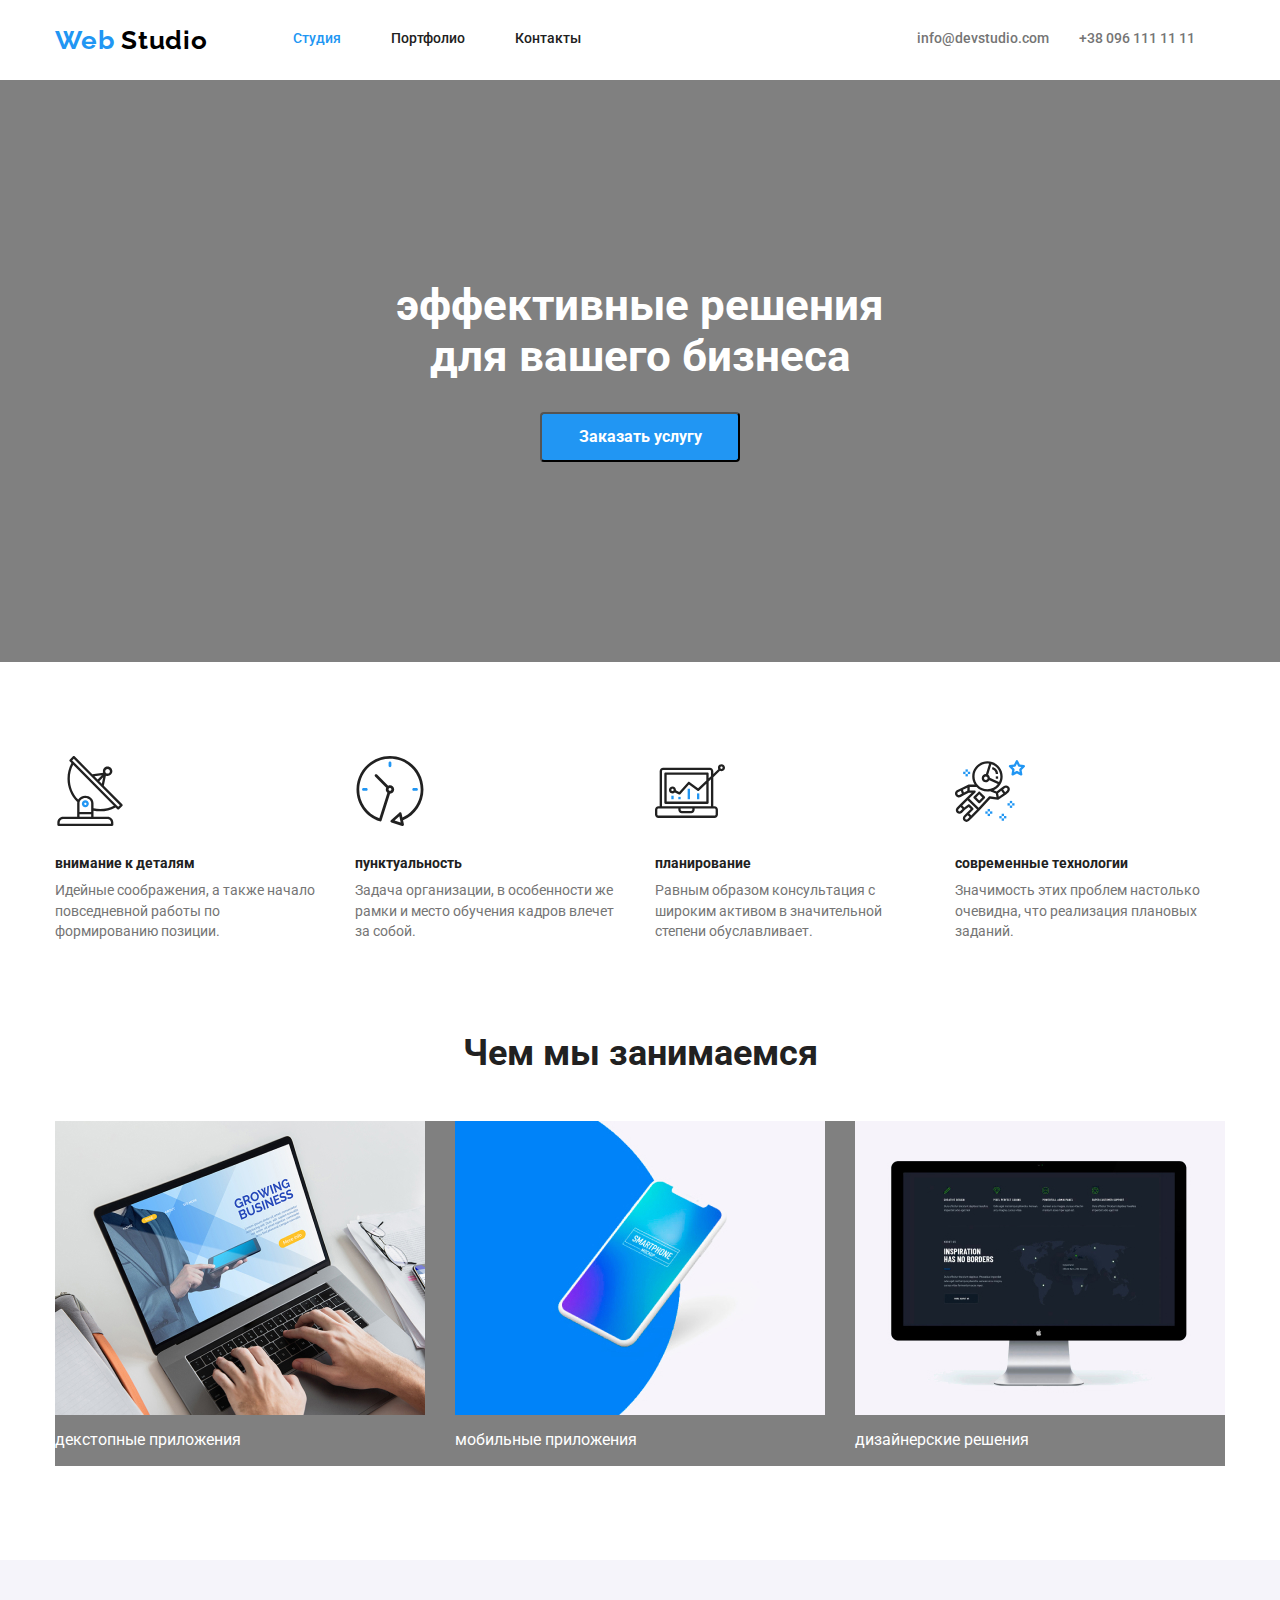
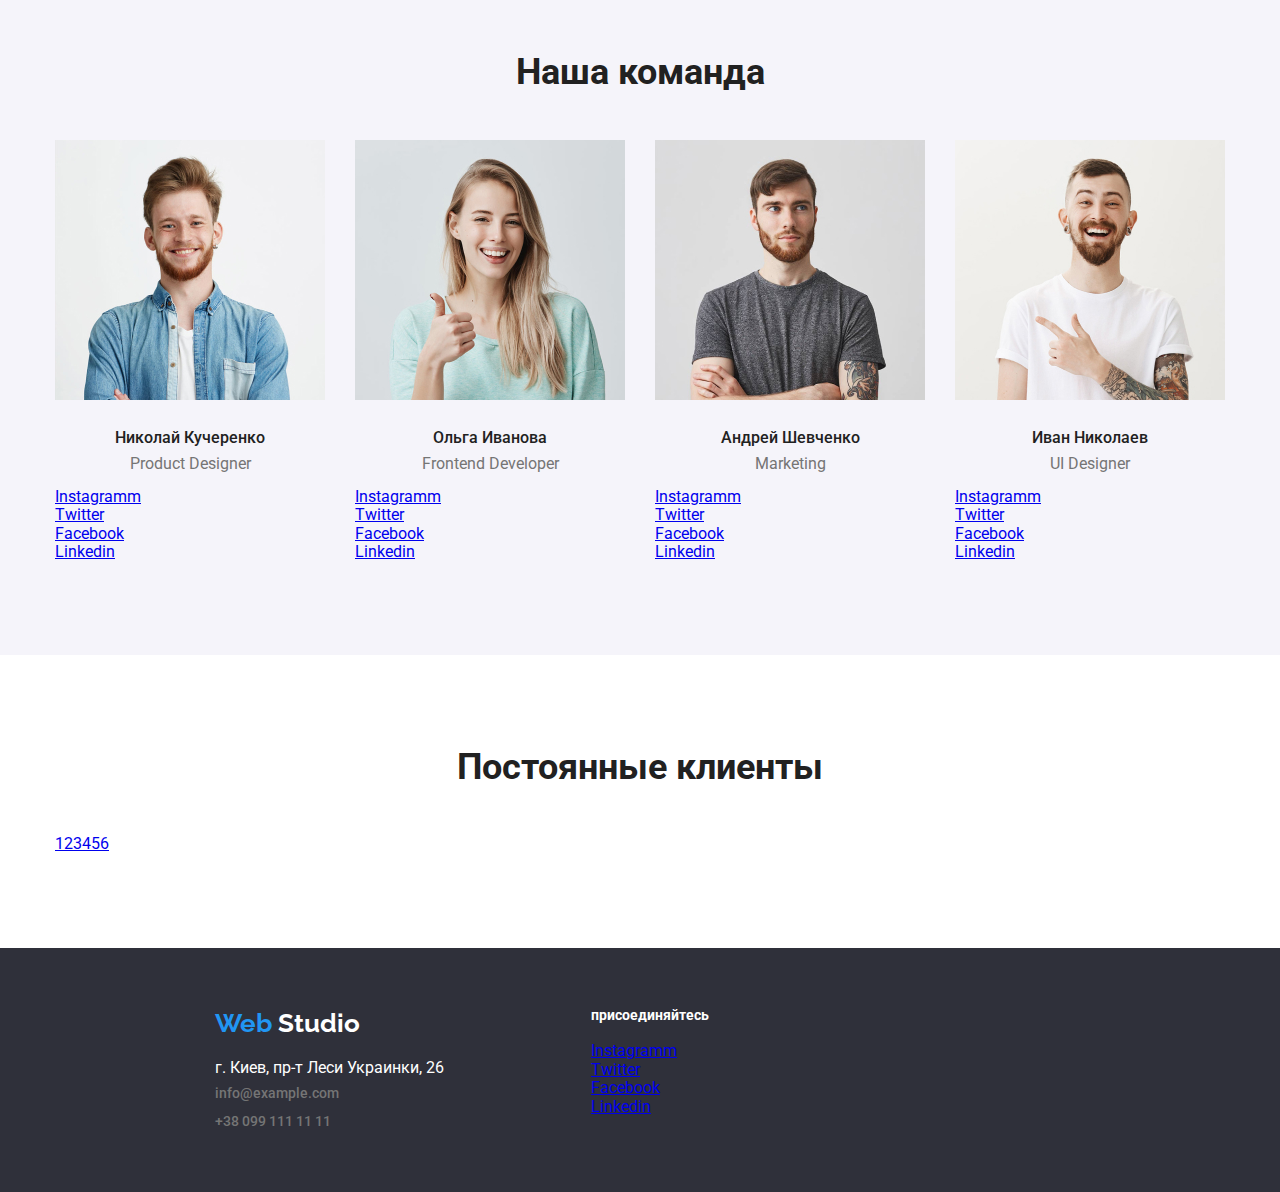
<file: index.html>
<!DOCTYPE html>
<html lang="ru">
  <head>
    <meta charset="UTF-8" />
    <meta name="viewport" content="width=device-width, initial-scale=1.0" />
    <title>Web Studio</title>
    <link
      href="https://fonts.googleapis.com/css2?family=Raleway:wght@700&family=Roboto:wght@400;500;700&display=swap"
      rel="stylesheet"
    />
    <link rel="stylesheet" href="./css/normalize.css" />
    <link rel="stylesheet" href="./css/styles.css" />
  </head>

  <body>
    <header>
      <div class="header-container">
        <a href="./index.html" class="logo">
          <span class="part-of-logo">Web </span> Studio
        </a>
        <nav>
          <ul class="site-nav list">
            <li class="item">
              <a href="./index.html" class="site-nav-link current">Студия</a>
            </li>
            <li class="item">
              <a href="./portfolio.html" class="site-nav-link">Портфолио</a>
            </li>
            <li class="item">
              <a href="#" class="site-nav-link">Контакты</a>
            </li>
          </ul>
        </nav>
        <ul class="list contacts-list">
          <li>
            <a class="contacts-link" href="info@devstudio.com"
              >info@devstudio.com</a
            >
          </li>
          <li>
            <a class="contacts-link" href="tel:+380961111111"
              >+38 096 111 11 11</a
            >
          </li>
        </ul>
      </div>
    </header>

    <main>
      <div class="hero">
        <section>
          <h1 class="hero-title">
            эффективные решения <br />
            для вашего бизнеса
          </h1>
          <button class="button">Заказать услугу</button>
        </section>
      </div>

      <section class="container">
        <h2 class="visually-hidden">преимущества</h2>
        <ul class="advantages-list">
          <li class="advantages-list-items list">
            <img src="./images/antenna.svg" alt="антенна" />
            <h3 class="advantages-title">внимание к деталям</h3>
            <p class="descriptions">
              Идейные соображения, а также начало повседневной работы по
              формированию позиции.
            </p>
          </li>
          <li class="advantages-list-items list">
            <img src="./images/clock.svg" alt="часики" />
            <h3 class="advantages-title">пунктуальность</h3>
            <p class="descriptions">
              Задача организации, в особенности же рамки и место обучения кадров
              влечет за собой.
            </p>
          </li>
          <li class="advantages-list-items list">
            <img src="./images/diagram.svg" alt="диаграмма" />
            <h3 class="advantages-title">планирование</h3>
            <p class="descriptions">
              Равным образом консультация с широким активом в значительной
              степени обуславливает.
            </p>
          </li>
          <li class="advantages-list-items list">
            <img src="./images/astronaut.svg" alt="космонавт" />
            <h3 class="advantages-title">современные технологии</h3>
            <p class="descriptions">
              Значимость этих проблем настолько очевидна, что реализация
              плановых заданий.
            </p>
          </li>
        </ul>
      </section>

      <section class="container">
        <h2 class="section-title">Чем мы занимаемся</h2>
        <ul class="list what-we-do-list">
          <li class="what-we-do-items">
            <img
              src="./images/ноутбук.jpg"
              alt="ноутбук"
              height="294"
              width="370"
            />
            <p class="variants">декстопные приложения</p>
          </li>
          <li class="what-we-do-items">
            <img
              src="./images/cellphone.jpg"
              alt="мобильный телефон"
              height="294"
              width="370"
            />
            <p class="variants">мобильные приложения</p>
          </li>
          <li class="what-we-do-items">
            <img
              src="./images/img4.jpg"
              alt="монитор"
              height="294"
              width="370"
            />
            <p class="variants">дизайнерские решения</p>
          </li>
        </ul>
      </section>

      <section>
        <div class="team-container">
          <h2 class="section-title team">Наша команда</h2>
          <ul class="list team-list">
            <li class="team-list-item">
              <img
                src="./images/Николай.jpg"
                alt="Николай"
                height="260"
                width="270"
              />
              <h3 class="names-item">Николай Кучеренко</h3>
              <p class="jobs">Product Designer</p>
              <ul class="list">
                <li>
                  <a href="#"><span>Instagramm</span></a>
                </li>
                <li>
                  <a href="#"><span>Twitter</span></a>
                </li>
                <li>
                  <a href="#"><span>Facebook</span></a>
                </li>
                <li>
                  <a href="#"><span>Linkedin</span></a>
                </li>
              </ul>
            </li>

            <li class="team-list-item">
              <img
                src="./images/Ольга.jpg"
                alt="Ольга"
                height="260"
                width="270"
              />
              <h3 class="names-item">Ольга Иванова</h3>
              <p class="jobs">Frontend Developer</p>
              <ul class="list">
                <li>
                  <a href="#"><span>Instagramm</span></a>
                </li>
                <li>
                  <a href="#"><span>Twitter</span></a>
                </li>
                <li>
                  <a href="#"><span>Facebook</span></a>
                </li>
                <li>
                  <a href="#"><span>Linkedin</span></a>
                </li>
              </ul>
            </li>

            <li class="team-list-item">
              <img
                src="./images/Андрей.jpg"
                alt="Андрей"
                height="260"
                width="270"
              />
              <h3 class="names-item">Андрей Шевченко</h3>
              <p class="jobs">Marketing</p>
              <ul class="list">
                <li>
                  <a href="#"><span>Instagramm</span></a>
                </li>
                <li>
                  <a href="#"><span>Twitter</span></a>
                </li>
                <li>
                  <a href="#"><span>Facebook</span></a>
                </li>
                <li>
                  <a href="#"><span>Linkedin</span></a>
                </li>
              </ul>
            </li>

            <li class="team-list-item">
              <img
                src="./images/Иван.jpg"
                alt="Иван"
                height="260"
                width="270"
              />
              <h3 class="names-item">Иван Николаев</h3>
              <p class="jobs">UI Designer</p>
              <ul class="list">
                <li>
                  <a href="#" target="blank" rel="noopener norefferer"
                    ><span>Instagramm</span></a
                  >
                </li>
                <li>
                  <a href="#" target="blank" rel="noopener norefferer"
                    ><span>Twitter</span></a
                  >
                </li>
                <li>
                  <a href="#" target="blank" rel="noopener norefferer"
                    ><span>Facebook</span></a
                  >
                </li>
                <li>
                  <a href="#" target="blank" rel="noopener norefferer"
                    ><span>Linkedin</span></a
                  >
                </li>
              </ul>
            </li>
          </ul>
        </div>
      </section>

      <section class="container">
        <h2 class="section-title">Постоянные клиенты</h2>
        <ul class="list clients-list">
          <li><a href="#">1</a></li>
          <li><a href="#">2</a></li>
          <li><a href="#">3</a></li>
          <li><a href="#">4</a></li>
          <li><a href="#">5</a></li>
          <li><a href="#">6</a></li>
        </ul>
      </section>
    </main>

    <footer class="footer">
      <div class="contacts-footer">
        <a href="./index.html" class="logo-footer">
          <span class="part-of-logo">Web </span> Studio
        </a>

        <p class="adress">г. Киев, пр-т Леси Украинки, 26</p>

        <ul class="list contacts-footer-list">
          <li class="contacts-footer-item">
            <a href="mail" class="contacts-footer-link">info@example.com</a>
          </li>
          <li class="contacts-footer-item">
            <a href="tel:+380991111111" class="contacts-footer-link"
              >+38 099 111 11 11</a
            >
          </li>
        </ul>
      </div>

      <div class="join-us-container">
        <b class="join-us">присоединяйтесь</b>
        <ul class="list">
          <li>
            <a href="#" target="blank" rel="noopener norefferer">Instagramm</a>
          </li>
          <li>
            <a href="#" target="blank" rel="noopener norefferer">Twitter</a>
          </li>
          <li>
            <a href="#" target="blank" rel="noopener norefferer">Facebook</a>
          </li>
          <li>
            <a href="#" target="blank" rel="noopener norefferer">Linkedin</a>
          </li>
        </ul>
      </div>
    </footer>
  </body>
</html>
</file>
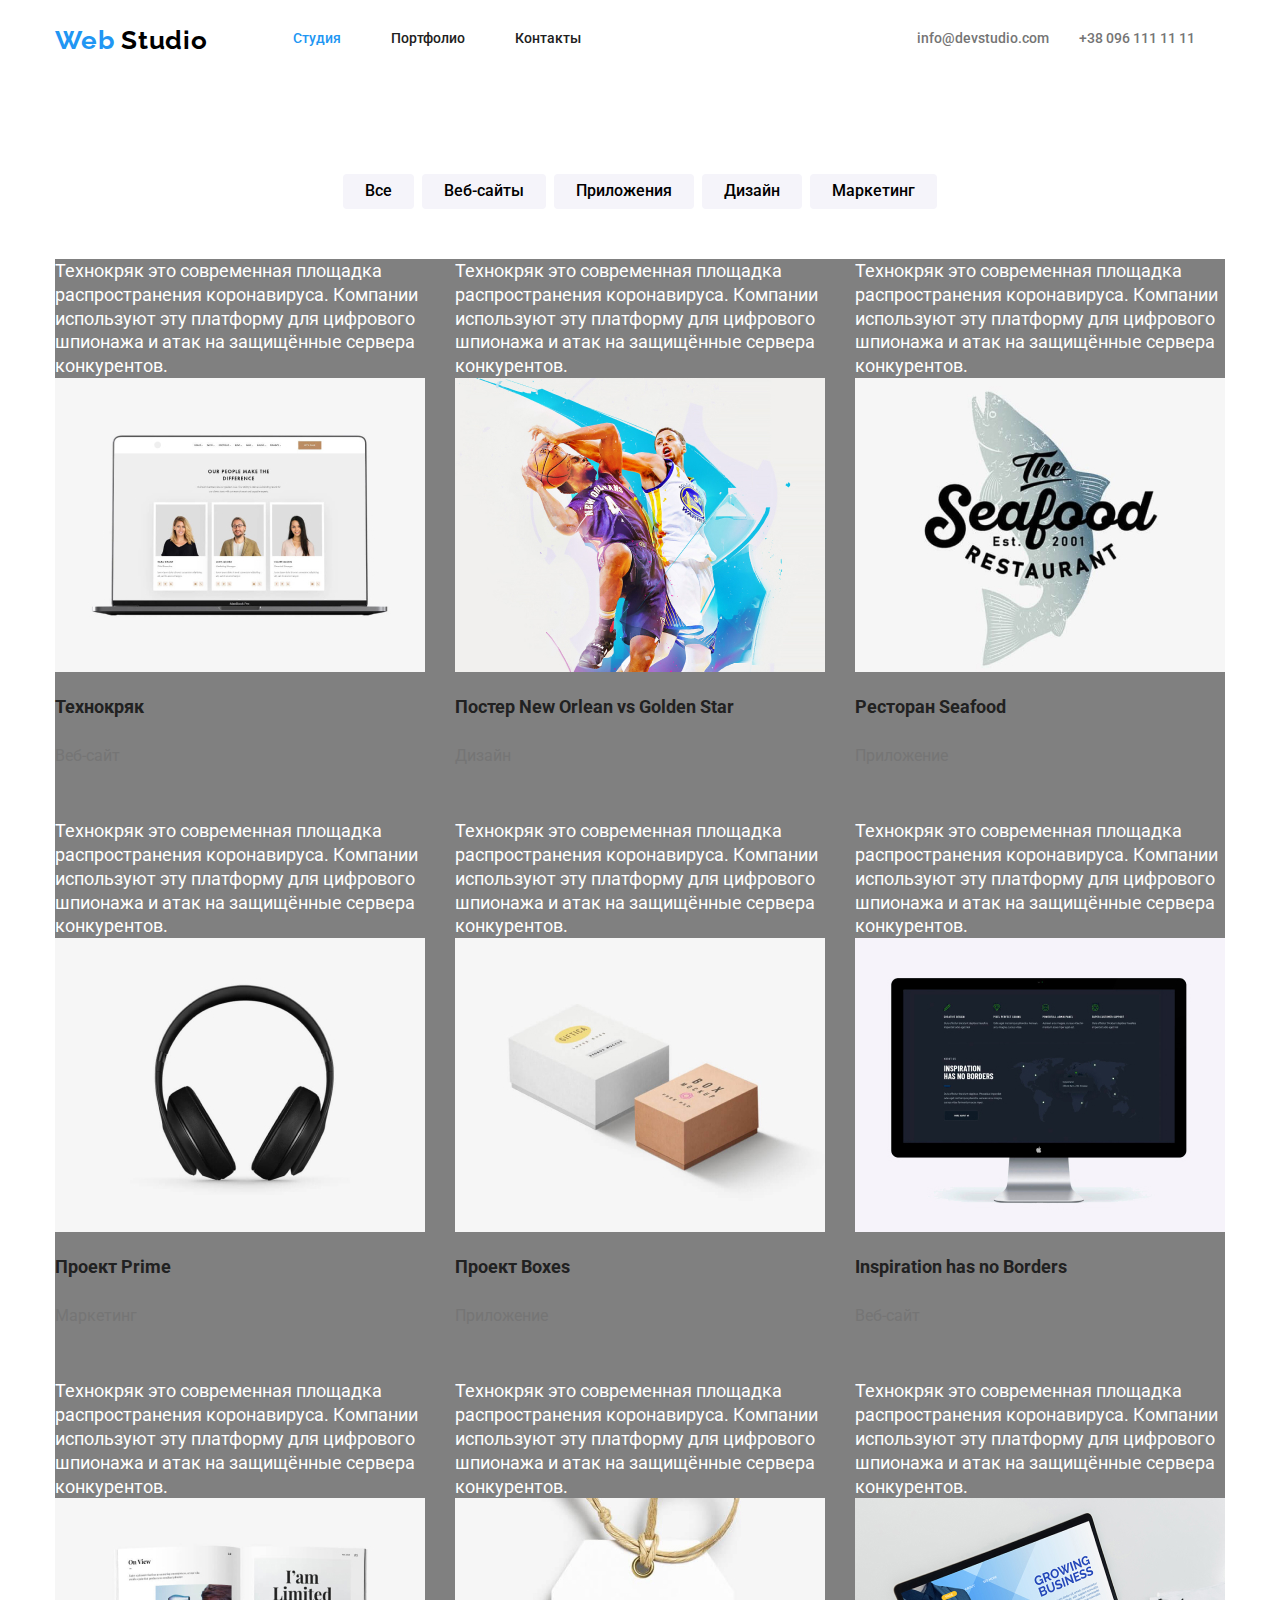
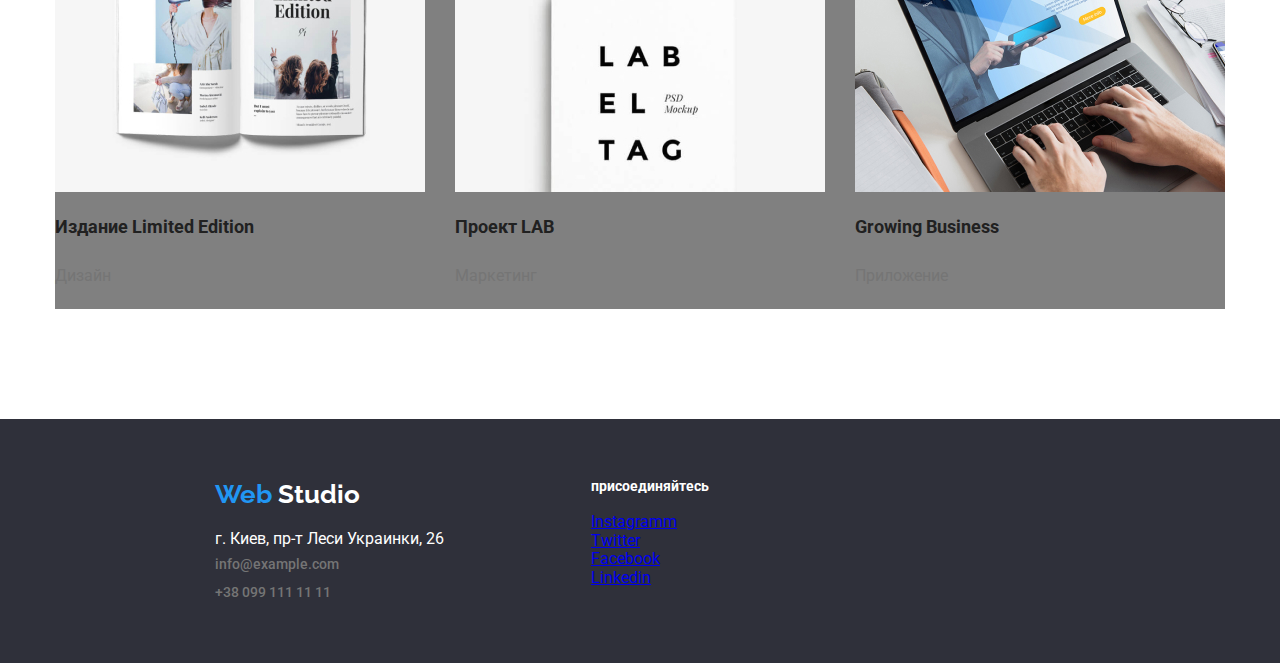
<file: portfolio.html>
<!DOCTYPE html>
<html lang="ru">
  <head>
    <meta charset="UTF-8" />
    <meta name="viewport" content="width=device-width, initial-scale=1.0" />
    <title>Портфолио</title>
    <link
      href="https://fonts.googleapis.com/css2?family=Raleway:wght@700&family=Roboto:wght@400;500;700&display=swap"
      rel="stylesheet"
    />
    <link rel="stylesheet" href="./css/normalize.css" />
    <link rel="stylesheet" href="./css/styles.css" />
  </head>

  <body class="portfolio">
    <header>
      <div class="header-container">
        <a href="./index.html" class="logo">
          <span class="part-of-logo">Web </span> Studio
        </a>
        <ul class="site-nav list">
          <li class="item">
            <a href="./index.html" class="site-nav-link current">Студия</a>
          </li>
          <li class="item">
            <a href="./portfolio.html" class="site-nav-link">Портфолио</a>
          </li>
          <li class="item">
            <a href="#" class="site-nav-link">Контакты</a>
          </li>
        </ul>
        <ul class="list contacts-list">
          <li>
            <a class="contacts-link" href="info@devstudio.com"
              >info@devstudio.com</a
            >
          </li>
          <li>
            <a class="contacts-link" href="tel:+380961111111"
              >+38 096 111 11 11</a
            >
          </li>
        </ul>
      </div>
    </header>
    <main>
      <section class="portfolio-container">
        <h1 hidden>примеры работ</h1>
        <ul class="list button-list">
          <li class="button-items">
            <button type="button" class="examples-button">Все</button>
          </li>
          <li class="button-items">
            <button type="button" class="examples-button">Веб-сайты</button>
          </li>
          <li class="button-items">
            <button type="button" class="examples-button">Приложения</button>
          </li>
          <li class="button-items">
            <button type="button" class="examples-button">Дизайн</button>
          </li>
          <li>
            <button type="button" class="examples-button">Маркетинг</button>
          </li>
        </ul>
      </section>

      <section class="container">
        <h1 hidden>все работы</h1>
        <ul class="list porfolio-list">
          <li class="portfolio-items">
            <a href="" class="porfolio-links">
              <p class="lorem">
                Технокряк это современная площадка распространения коронавируса.
                Компании используют эту платформу для цифрового шпионажа и атак
                на защищённые сервера конкурентов.
              </p>
              <img src="./portfolio-images/img1.jpg" alt="" />

              <h2 class="porfolio-title">Технокряк</h2>
              <p class="porfolio-type">Веб-сайт</p>
            </a>
          </li>
          <li class="portfolio-items">
            <a href="" class="porfolio-links">
              <p class="lorem">
                Технокряк это современная площадка распространения коронавируса.
                Компании используют эту платформу для цифрового шпионажа и атак
                на защищённые сервера конкурентов.
              </p>
              <img src="./portfolio-images/img2.jpg" alt="" />

              <h2 class="porfolio-title">Постер New Orlean vs Golden Star</h2>
              <p class="porfolio-type">Дизайн</p>
            </a>
          </li>
          <li class="portfolio-items">
            <a href="" class="porfolio-links">
              <p class="lorem">
                Технокряк это современная площадка распространения коронавируса.
                Компании используют эту платформу для цифрового шпионажа и атак
                на защищённые сервера конкурентов.
              </p>
              <img src="./portfolio-images/img3.jpg" alt="" />

              <h2 class="porfolio-title">Ресторан Seafood</h2>
              <p class="porfolio-type">Приложение</p>
            </a>
          </li>
          <li class="portfolio-items">
            <a href="" class="porfolio-links">
              <p class="lorem">
                Технокряк это современная площадка распространения коронавируса.
                Компании используют эту платформу для цифрового шпионажа и атак
                на защищённые сервера конкурентов.
              </p>
              <img src="./portfolio-images/img4.jpg" alt="" />

              <h2 class="porfolio-title">Проект Prime</h2>
              <p class="porfolio-type">Маркетинг</p>
            </a>
          </li>
          <li class="portfolio-items">
            <a href="" class="porfolio-links">
              <p class="lorem">
                Технокряк это современная площадка распространения коронавируса.
                Компании используют эту платформу для цифрового шпионажа и атак
                на защищённые сервера конкурентов.
              </p>
              <img src="./portfolio-images/img5.jpg" alt="" />

              <h2 class="porfolio-title">Проект Boxes</h2>
              <p class="porfolio-type">Приложение</p>
            </a>
          </li>
          <li class="portfolio-items">
            <a href="" class="porfolio-links">
              <p class="lorem">
                Технокряк это современная площадка распространения коронавируса.
                Компании используют эту платформу для цифрового шпионажа и атак
                на защищённые сервера конкурентов.
              </p>
              <img src="./portfolio-images/img6.jpg" alt="" />

              <h2 class="porfolio-title">Inspiration has no Borders</h2>
              <p class="porfolio-type">Веб-сайт</p>
            </a>
          </li>
          <li class="portfolio-items">
            <a href="" class="porfolio-links">
              <p class="lorem">
                Технокряк это современная площадка распространения коронавируса.
                Компании используют эту платформу для цифрового шпионажа и атак
                на защищённые сервера конкурентов.
              </p>
              <img src="./portfolio-images/img7.jpg" alt="" />

              <h2 class="porfolio-title">Издание Limited Edition</h2>
              <p class="porfolio-type">Дизайн</p>
            </a>
          </li>
          <li class="portfolio-items">
            <a href="" class="porfolio-links">
              <p class="lorem">
                Технокряк это современная площадка распространения коронавируса.
                Компании используют эту платформу для цифрового шпионажа и атак
                на защищённые сервера конкурентов.
              </p>
              <img src="./portfolio-images/img8.jpg" alt="" />

              <h2 class="porfolio-title">Проект LAB</h2>
              <p class="porfolio-type">Маркетинг</p>
            </a>
          </li>
          <li class="portfolio-items">
            <a href="" class="porfolio-links">
              <p class="lorem">
                Технокряк это современная площадка распространения коронавируса.
                Компании используют эту платформу для цифрового шпионажа и атак
                на защищённые сервера конкурентов.
              </p>
              <img src="./portfolio-images/img9.jpg" alt="" />

              <h2 class="porfolio-title">Growing Business</h2>
              <p class="porfolio-type">Приложение</p>
            </a>
          </li>
        </ul>
      </section>
    </main>
    <footer class="footer">
      <div class="contacts-footer">
        <a href="./index.html" class="logo-footer">
          <span class="part-of-logo">Web </span> Studio
        </a>

        <p class="adress">г. Киев, пр-т Леси Украинки, 26</p>

        <ul class="list contacts-footer-list">
          <li class="contacts-footer-item">
            <a href="mail" class="contacts-footer-link">info@example.com</a>
          </li>
          <li class="contacts-footer-item">
            <a href="tel:+380991111111" class="contacts-footer-link"
              >+38 099 111 11 11</a
            >
          </li>
        </ul>
      </div>

      <div class="join-us-container">
        <b class="join-us">присоединяйтесь</b>
        <ul class="list">
          <li>
            <a href="#" target="blank" rel="noopener norefferer">Instagramm</a>
          </li>
          <li>
            <a href="#" target="blank" rel="noopener norefferer">Twitter</a>
          </li>
          <li>
            <a href="#" target="blank" rel="noopener norefferer">Facebook</a>
          </li>
          <li>
            <a href="#" target="blank" rel="noopener norefferer">Linkedin</a>
          </li>
        </ul>
      </div>
    </footer>
  </body>
</html>
</file>
<file: css/styles.css>
/*ПАЛИТРА*/

:root {
  --accent-color: #2196f3;
  --main-color: #757575;
  --dark-color: #212121;
  --white-color: #ffffff;
}

/*ОБЩИЕ НАСТРОЙКИ*/

.visually-hidden {
  position: absolute !important;
  clip: rect(1px 1px 1px 1px);
  /*i=IE6, IE7*/
  clip: rect(1px 1px 1px 1px);
  padding: 0 !important;
  border: 0 !important;
  height: 1px !important;
  weight: 1px !important;
  overflow: hidden;
}

body {
  font-family: Roboto, sans-serif;
  color: var(--main-color);
  box-sizing: border-box;
  margin: 0;
}

img {
  display: block;
}

/*ШАПКА*/

.header-container {
  display: flex;
  margin-left: auto;
  margin-right: auto;
  width: 1170px;
  padding: 15px;
  align-items: center;
}

.logo {
  font-family: Raleway;
  font-weight: bold;
  font-size: 26px;
  line-height: 1.2;
  letter-spacing: 0.03em;
  text-decoration: none;
  color: #000000;
  margin-right: 85px;
}

.part-of-logo {
  color: var(--accent-color);
}

.list {
  list-style: none;
  padding: 0;
}

.examples-button:hover,
.examples-button:focus {
  background-color: var(--accent-color);
  color: var(--white-color);
}

.site-nav {
  display: flex;
  margin: 0;
}

.site-nav .item:not(:last-child) {
  margin-right: 50px;
}

.site-nav-link {
  text-decoration: none;
  color: #212121;
  font-family: Roboto;
  font-weight: 500;
  font-size: 14px;
  line-height: 1.14;
  line-height: 100%;
  align: Left;
  vertical-align: Top;
  letter-spacing: 2%;
  margin: 0;
}

.site-nav-link:hover,
.site-nav-link:focus,
.site-nav-link.site-nav-link.current,
.contacts-link:hover,
.contacts-link:focus {
  color: var(--accent-color);
}

.contacts-list {
  display: flex;
  margin-left: auto;
  margin-right: 30px;
}

.contacts-link {
  text-decoration: none;
  color: var(--main-color);
  font-weight: 500;
  font-size: 14px;
  line-height: 1.14;
  line-height: 100%;
  align: left;
  vertical-align: top;
  letter-spacing: 2%;
}

.contacts-list :not(:last-child) {
  margin-right: 30px;
}

.button-list {
  display: flex;
  justify-content: center;
  margin: 0;
}

/*ПОРТФОЛИО*/

.porfolio {
  color: var(--dark-color);
  background-color: var(--white-color);
}

.portfolio-container {
  margin-top: 94px;
  margin-left: auto;
  margin-right: auto;
  padding-bottom: 50px;
  width: 1170px;
  padding-left: 15px;
  padding-right: 15px;
}

.button-items:not(:last-child) {
  margin-right: 8px;
}

.examples-button {
  font-weight: 500;
  font-size: 16px;
  line-height: 1.6;
  line-height: 139%;
  align: Center;
  vertical-align: Top;
  letter-spacing: 3%;
  border-radius: 4px;
  padding: 6px 22px;
  background-color: #f5f4fa;
  border: #f5f4fa;
}

.porfolio-list {
  display: flex;
  flex-wrap: wrap;
  margin-top: 0;
  background-color: gray;
}

.portfolio-items {
  width: 370px;
  margin-right: 30px;
  margin-bottom: 30px;
}

.portfolio-items:nth-child(3n) {
  margin-right: 0;
}

.portfolio-items:nth-last-child(-n + 3) {
  margin-bottom: 0;
}

.lorem {
  color: var(--white-color);
  font-size: 18px;
  line-height: 1.55;
  line-height: 133%;
  align: Left;
  vertical-align: Top;
  letter-spacing: 3%;
  margin: 0;
}

.porfolio-links {
  text-decoration: none;
}

.porfolio-title {
  color: var(--dark-color);
  font-weight: 700;
  font-size: 18px;
  line-height: 2;
  line-height: 171%;
  align: Left;
  vertical-align: Top;
  letter-spacing: 6%;
  margin-top: 20px;
  margin-bottom: 20px;
}

.porfolio-type {
  font-size: 16px;
  line-height: 1.2;
  line-height: 160%;
  align: Left;
  vertical-align: Top;
  letter-spacing: 3%;
  color: var(--main-color);
  margin-bottom: 20px;
}

.logo-footer {
  font-family: Raleway, sans-serif;
  color: #ffffff;
  font-weight: 700;
  font-size: 26px;
  line-height: 1.2;
  letter-spacing: 3%;
  align: Left;
  vertical-align: Top;
  text-decoration: none;
}

/*MAIN СТУДИЯ*/

.section-title {
  color: var(--dark-color);
  font-weight: 700;
  font-size: 36px;
  line-height: 1.17;
  line-height: 100%;
  vertical-align: Top;
  letter-spacing: 3%;
  text-align: center;
  margin: 0;
}

.team-list,
.what-we-do-list,
.clients-list {
  margin-top: 50px;
  margin-bottom: 0;
  padding: 0;
}

.container {
  margin-left: auto;
  margin-right: auto;
  padding-bottom: 94px;
  width: 1170px;
  padding-left: 15px;
  padding-right: 15px;
}

.hero {
  margin-bottom: 94px;
  text-align: center;
  background-color: grey;
  margin-left: auto;
  margin-right: auto;
}

.hero-title {
  font-size: 44px;
  line-height: 1.36;
  line-height: 116%;
  text-align: Center;
  vertical-align: Top;
  letter-spacing: 6%;
  padding-top: 200px;
  margin: 0;
}

.advantages-list {
  margin: 0;
  padding: 0;
  display: flex;
}

.advantages-list-items {
  width: 370px;
  margin-right: 30px;
}

.advantages-list-items:last-child {
  margin-right: 0;
}

.advantages-title {
  color: var(--dark-color);
  font-weight: 700;
  font-size: 14px;
  line-height: 1.14;
  line-height: 100%;
  align: Left;
  vertical-align: Top;
  letter-spacing: 3%;
  margin-top: 30px;
  margin-bottom: 10px;
}

a .variants {
  font-weight: 700;
  font-size: 14px;
  line-height: 1.14;
  line-height: 100%;
  align: Center;
  vertical-align: Top;
  letter-spacing: 3%;
  margin: 0;
}

.what-we-do-list {
  display: flex;
  background-color: grey;
}

.what-we-do-items:not(:last-child) {
  margin-right: 30px;
}

.button {
  background-color: var(--accent-color);
  font-weight: 700;
  font-size: 16px;
  line-height: 1.9;
  line-height: 160%;
  align: Center;
  vertical-align: Center;
  letter-spacing: 6%;
  border-radius: 4px;
  padding: 10px 32px;
  min-width: 200px;
  text-align: center;
  margin-bottom: 200px;
  margin-top: 30px;
}

.descriptions {
  font-size: 14px;
  line-height: 1.7;
  line-height: 146%;
  align: Left;
  vertical-align: Top;
  letter-spacing: 3%;
  margin: 0;
}

.team-list {
  display: flex;
  justify-content: center;
}

.team-list-item:not(:last-child) {
  margin-right: 30px;
}

.team-container {
  background-color: #f5f4fa;
  padding-top: 94px;
  padding-bottom: 94px;
  margin-bottom: 94px;
  margin-left: auto;
  margin-right: auto;
}

.team-title {
  margin: 0em;
  color: var(--dark-color);
  font-weight: 700;
  font-size: 36px;
  line-height: 1.17;
  line-height: 100%;
  vertical-align: Top;
  letter-spacing: 3%;
}

.names-item {
  color: #212121;
  font-weight: 500;
  font-size: 16px;
  line-height: 1.2;
  line-height: 100%;
  text-align: Center;
  vertical-align: Top;
  letter-spacing: 3%;
  margin-top: 30px;
  margin-bottom: 10px;
}

.jobs {
  font-size: 16px;
  line-height: 1.2;
  line-height: 100%;
  text-align: Center;
  vertical-align: Top;
  letter-spacing: 3%;
  margin-top: 0;
  margin-bottom: 16px;
  color: var(--main-color);
}

.adress,
.join-us,
.button,
.variants,
.hero-title {
  color: var(--white-color);
}

.clients-list {
  display: flex;
}

/*FOOTER*/

.footer {
  background-color: #2f303a;
  padding: 60px 0;
  display: flex;
  align-items: center;
  margin-right: auto;
  margin-left: auto;
}

.logo-footer {
  margin-bottom: 20px;
  display: block;
}

.join-us {
  font-weight: 700;
  font-size: 14px;
  line-height: 1.14;
  line-height: 100%;
  align: Left;
  vertical-align: Top;
  letter-spacing: 3%;
}

.join-us-container {
  margin-left: 147px;
}

.contacts-footer {
  padding-left: 215px;
  margin: 0;
  align: Center;
}

.adress {
  margin: 0 0 9px;
}

.contacts-footer-link {
  text-decoration: none;
  color: var(--main-color);
  font-weight: 500;
  font-size: 14px;
  line-height: 1.14;
  line-height: 100%;
  align: Left;
  vertical-align: Top;
  letter-spacing: 2%;
}

.contacts-footer-link:hover,
.contacts-footer-link:focus {
  color: var(--accent-color);
}

.contacts-footer-list {
  margin: 0;
}

.contacts-footer-item:not(:last-child) {
  margin-bottom: 9px;
}
</file>
